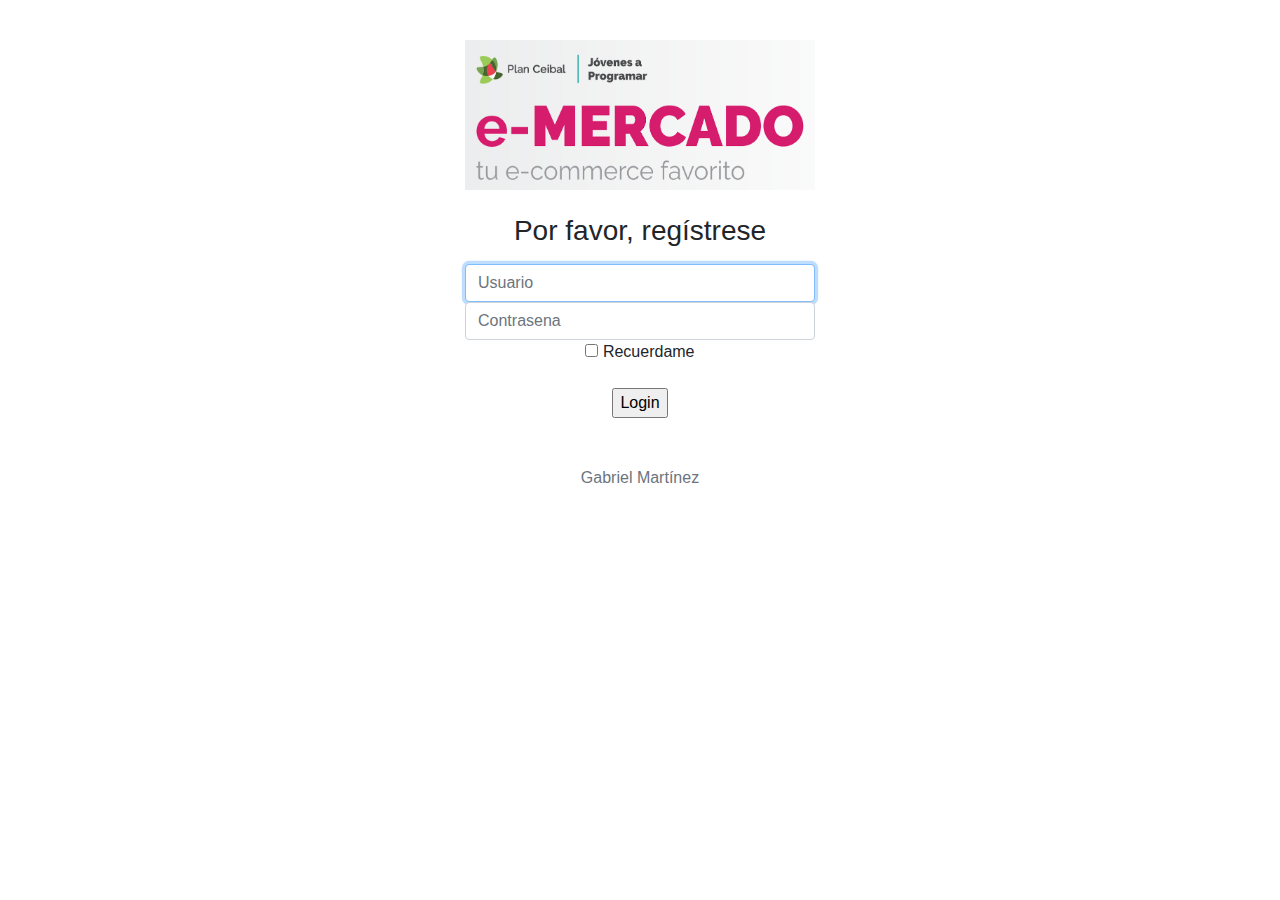
<file: index.html>
<html lang="es">

<head>
  <meta charset="utf-8">
  <meta name="viewport" content="width=device-width, initial-scale=1, shrink-to-fit=no">
  <meta name="description" content="">
  <meta name="author" content="Mark Otto, Jacob Thornton, and Bootstrap contributors">
  <meta name="generator" content="Jekyll v3.8.5">
  <title>EMercado</title>
  <link href="css/login2.css" rel="stylesheet" type="text/css">
  <link rel="stylesheet" href="https://stackpath.bootstrapcdn.com/bootstrap/4.5.2/css/bootstrap.min.css" integrity="sha384-JcKb8q3iqJ61gNV9KGb8thSsNjpSL0n8PARn9HuZOnIxN0hoP+VmmDGMN5t9UJ0Z" crossorigin="anonymous">
  <script src="js/login.js"></script>

  <!-- template basico -->

</head>

<body class="text-center">
  <div id="contenedor">
  <FORM name="form" class="text-center" action="index2.html">
    <img class="mb-4" src="img/login.png" alt="" width="350" height="150">
    <h1 class="h3 mb-3 font-weight-normal">Por favor, regístrese</h1>
    <label for="inputEmail" class="sr-only"> </label>
    <input type="email" id="email" class="form-control" placeholder="Usuario" required autofocus>
    <label for="inputPassword" class="sr-only"> </label>

    <input type="password" id="contrasena" class="form-control" placeholder="Contrasena" required>
    <div class="checkbox mb-3">
      <label>
        <input type="checkbox" value="remember-me"> Recuerdame
      </label>
    </div>
    <input type="submit" onclick=comprobar() value="Login"></input>
    <p class="mt-5 mb-3 text-muted">Gabriel Martínez</p>

  </FORM>
</div>
</body>

</html>
</file>
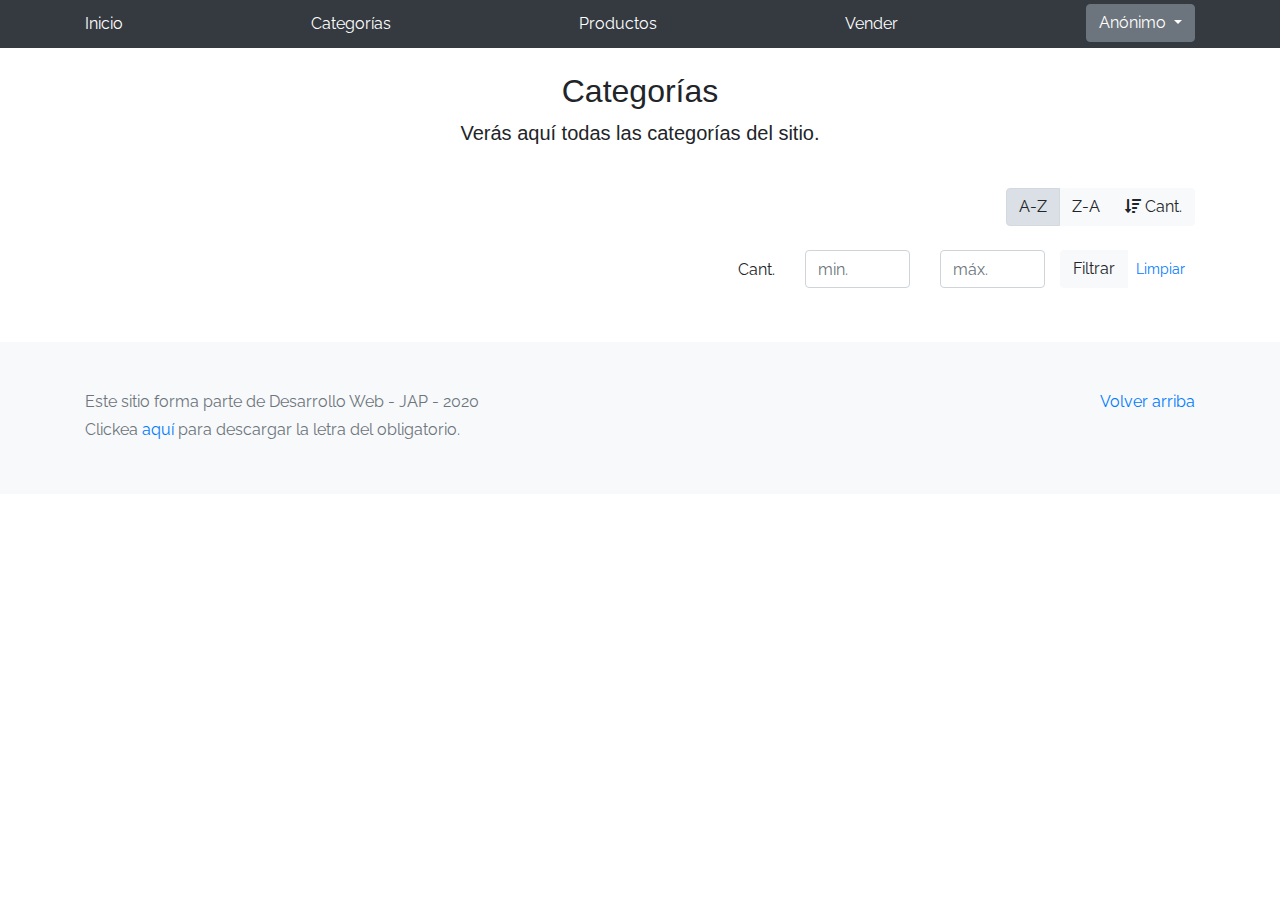
<file: categories.html>
<!DOCTYPE html>
<!-- saved from url=(0049)https://getbootstrap.com/docs/4.3/examples/album/ -->
<html lang="en">

<head>
  <meta http-equiv="Content-Type" content="text/html; charset=UTF-8">
  <meta name="viewport" content="width=device-width, initial-scale=1, shrink-to-fit=no">
  <meta name="description" content="">
  <title>eMercado - Todo lo que busques está aquí</title>

  <link rel="canonical" href="https://getbootstrap.com/docs/4.3/examples/album/">
  <link href="https://fonts.googleapis.com/css?family=Raleway:300,300i,400,400i,700,700i,900,900i" rel="stylesheet">
  <link href="css/font-awesome.min.css" rel="stylesheet">

  <link href="css/bootstrap.min.css" rel="stylesheet">
  <link href="css/styles.css" rel="stylesheet">
</head>

<body>
  <nav class="site-header sticky-top py-1 bg-dark">
    <div class="container d-flex flex-column flex-md-row justify-content-between">
      <a class="py-2 d-none d-md-inline-block" href="index2.html">Inicio</a>
      <a class="py-2 d-none d-md-inline-block" href="categories.html">Categorías</a>
      <a class="py-2 d-none d-md-inline-block" href="products.html">Productos</a>
      <a class="py-2 d-none d-md-inline-block" href="sell.html">Vender</a>
      
        <div class="dropdown" id="dropdown">
           <!-- Esto era lo que estaba primero luego lo modifique para que quedara elegante en funcion de si estas logeado o no
             
            <button class="btn btn-secondary dropdown-toggle" type="button" id="dropdownMenuButton" data-toggle="dropdown"
            aria-haspopup="true" aria-expanded="false">
          </button>
          <div class="dropdown-menu" aria-labelledby="dropdownMenuButton">
            <a class="dropdown-item" href="cart.html">Ver carrito</a>
            <a class="dropdown-item" href="my-profile.html">Perfil</a>
            <a class="dropdown-item" href="index.html" onclick=cerrarSesion()>Cerrar sesion</a>
          </div>-->
        </div>
      
    </div>
  </nav>
  <main role="main" class="pb-5">
    <div class="text-center p-4">
      <h2>Categorías</h2>
      <p class="lead">Verás aquí todas las categorías del sitio.</p>
    </div>
    <div class="container">
      <div class="row">
        <div class="col text-right">
          <div class="btn-group btn-group-toggle mb-4" data-toggle="buttons">
            <label class="btn btn-light active" id="sortAsc">
              <input type="radio" name="options" autocomplete="off" checked>A-Z
            </label>
            <label class="btn btn-light" id="sortDesc">
              <input type="radio" name="options" autocomplete="off">Z-A
            </label>
            <label class="btn btn-light" id="sortByCount">
              <input type="radio" name="options" autocomplete="off"><i class="fas fa-sort-amount-down mr-1"></i>Cant.
            </label>
          </div>
        </div>
      </div>
      <div class="row justify-content-end">
        <div class="col-md-6"></div>
        <div class="col-md-6 col-sm-12 mb-1 container">
          <div class="row container p-0 m-0">
            <div class="col">
              <p class="font-weight-normal text-right my-2">Cant.</p>
            </div>
            <div class="col">
              <input class="form-control" type="number" placeholder="min." id="rangeFilterCountMin">
            </div>
            <div class="col">
              <input class="form-control" type="number" placeholder="máx." id="rangeFilterCountMax">
            </div>
            <div class="col-3 p-0">
              <div class="btn-group" role="group">
                <button class="btn btn-light btn-block" id="rangeFilterCount">Filtrar</button>
                <button class="btn btn-link btn-sm" id="clearRangeFilter">Limpiar</button>
              </div>
            </div>
          </div>
        </div>
      </div>
      <div class="row">
        <div class="list-group" id="cat-list-container">
        </div>
      </div>
    </div>
  </main>
  <footer class="text-muted bg-light">
    <div class="container">
      <p class="float-right">
        <a href="#">Volver arriba</a>
      </p>
      <p>Este sitio forma parte de Desarrollo Web - JAP - 2020</p>
      <p>Clickea <a target="_blank" href="Letra.pdf">aquí</a> para descargar la letra del obligatorio.</p>
    </div>
  </footer>
  <div id="spinner-wrapper">
    <div class="lds-ring">
      <div></div>
      <div></div>
      <div></div>
      <div></div>
    </div>
  </div>
  <script src="js/jquery-3.4.1.min.js"></script>
  <script src="js/bootstrap.bundle.min.js"></script>
  <script src="js/init.js"></script>
  <script src="js/categories.js"></script>
</body>

</html>
</file>
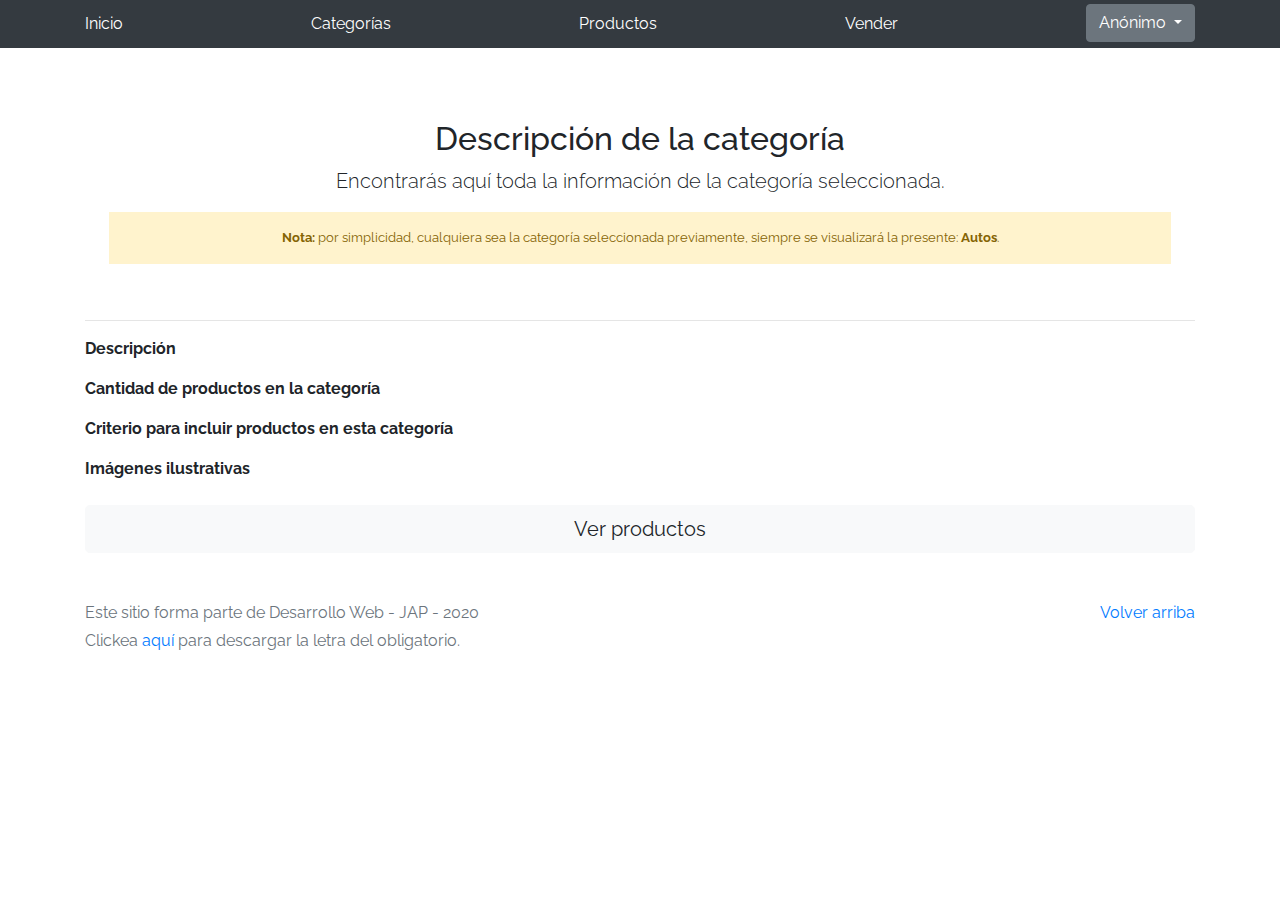
<file: category-info.html>
<!DOCTYPE html>
<!-- saved from url=(0049)https://getbootstrap.com/docs/4.3/examples/album/ -->
<html lang="en">

<head>
  <meta http-equiv="Content-Type" content="text/html; charset=UTF-8">
  <meta name="viewport" content="width=device-width, initial-scale=1, shrink-to-fit=no">
  <meta name="description" content="">
  <title>eMercado - Todo lo que busques está aquí</title>

  <link rel="canonical" href="https://getbootstrap.com/docs/4.3/examples/album/">
  <link href="https://fonts.googleapis.com/css?family=Raleway:300,300i,400,400i,700,700i,900,900i" rel="stylesheet">
  <!-- Bootstrap core CSS -->
  <link href="css/bootstrap.min.css" rel="stylesheet">
  <link href="css/styles.css" rel="stylesheet">
</head>

<body>
  <nav class="site-header sticky-top py-1 bg-dark">
    <div class="container d-flex flex-column flex-md-row justify-content-between">
      <a class="py-2 d-none d-md-inline-block" href="index2.html">Inicio</a>
      <a class="py-2 d-none d-md-inline-block" href="categories.html">Categorías</a>
      <a class="py-2 d-none d-md-inline-block" href="products.html">Productos</a>
      <a class="py-2 d-none d-md-inline-block" href="sell.html">Vender</a>
      
        <div class="dropdown" id="dropdown">
          <!-- Esto era lo que estaba primero luego lo modifique para que quedara elegante en funcion de si estas logeado o no
            
            <button class="btn btn-secondary dropdown-toggle" type="button" id="dropdownMenuButton" data-toggle="dropdown"
            aria-haspopup="true" aria-expanded="false">
          </button>
          <div class="dropdown-menu" aria-labelledby="dropdownMenuButton">
            <a class="dropdown-item" href="cart.html">Ver carrito</a>
            <a class="dropdown-item" href="my-profile.html">Perfil</a>
            <a class="dropdown-item" href="index.html" onclick=cerrarSesion()>Cerrar sesion</a>
          </div>-->
        </div>
      
    </div>
  </nav>
  <main role="main">
    <div class="container mt-5">
      <div class="text-center p-4">
        <h2>Descripción de la categoría</h2>
        <p class="lead">Encontrarás aquí toda la información de la categoría seleccionada.</p>
        <p class="small alert-warning py-3"><strong>Nota: </strong>por simplicidad, cualquiera sea la categoría
          seleccionada previamente, siempre se visualizará la presente: <strong>Autos</strong>.</p>
      </div>
      <h3 id="categoryName"></h3>
      <hr class="my-3">
      <dl>
        <dt>Descripción</dt>
        <dd>
          <p id="categoryDescription"></p>
        </dd>

        <dt>Cantidad de productos en la categoría</dt>
        <dd>
          <p id="productCount"></p>
        </dd>

        <dt>Criterio para incluir productos en esta categoría</dt>
        <dd>
          <p id="productCriteria"></p>
        </dd>

        <dt>Imágenes ilustrativas</dt>
        <dd>
          <div class="row text-center text-lg-left pt-2" id="productImagesGallery">
          </div>
        </dd>
      </dl>
      <a type="button" class="btn btn-light btn-lg btn-block" href="products.html">Ver productos</a>
    </div>
  </main>
  <footer class="text-muted">
    <div class="container">
      <p class="float-right">
        <a href="#">Volver arriba</a>
      </p>
      <p>Este sitio forma parte de Desarrollo Web - JAP - 2020</p>
      <p>Clickea <a target="_blank" href="Letra.pdf">aquí</a> para descargar la letra del obligatorio.</p>
    </div>
  </footer>
  <div id="spinner-wrapper">
    <div class="lds-ring">
      <div></div>
      <div></div>
      <div></div>
      <div></div>
    </div>
  </div>
  <script src="js/jquery-3.4.1.min.js"></script>
  <script src="js/bootstrap.bundle.min.js"></script>
  <script src="js/init.js"></script>
  <script src="js/category-info.js"></script>
</body>

</html>
</file>
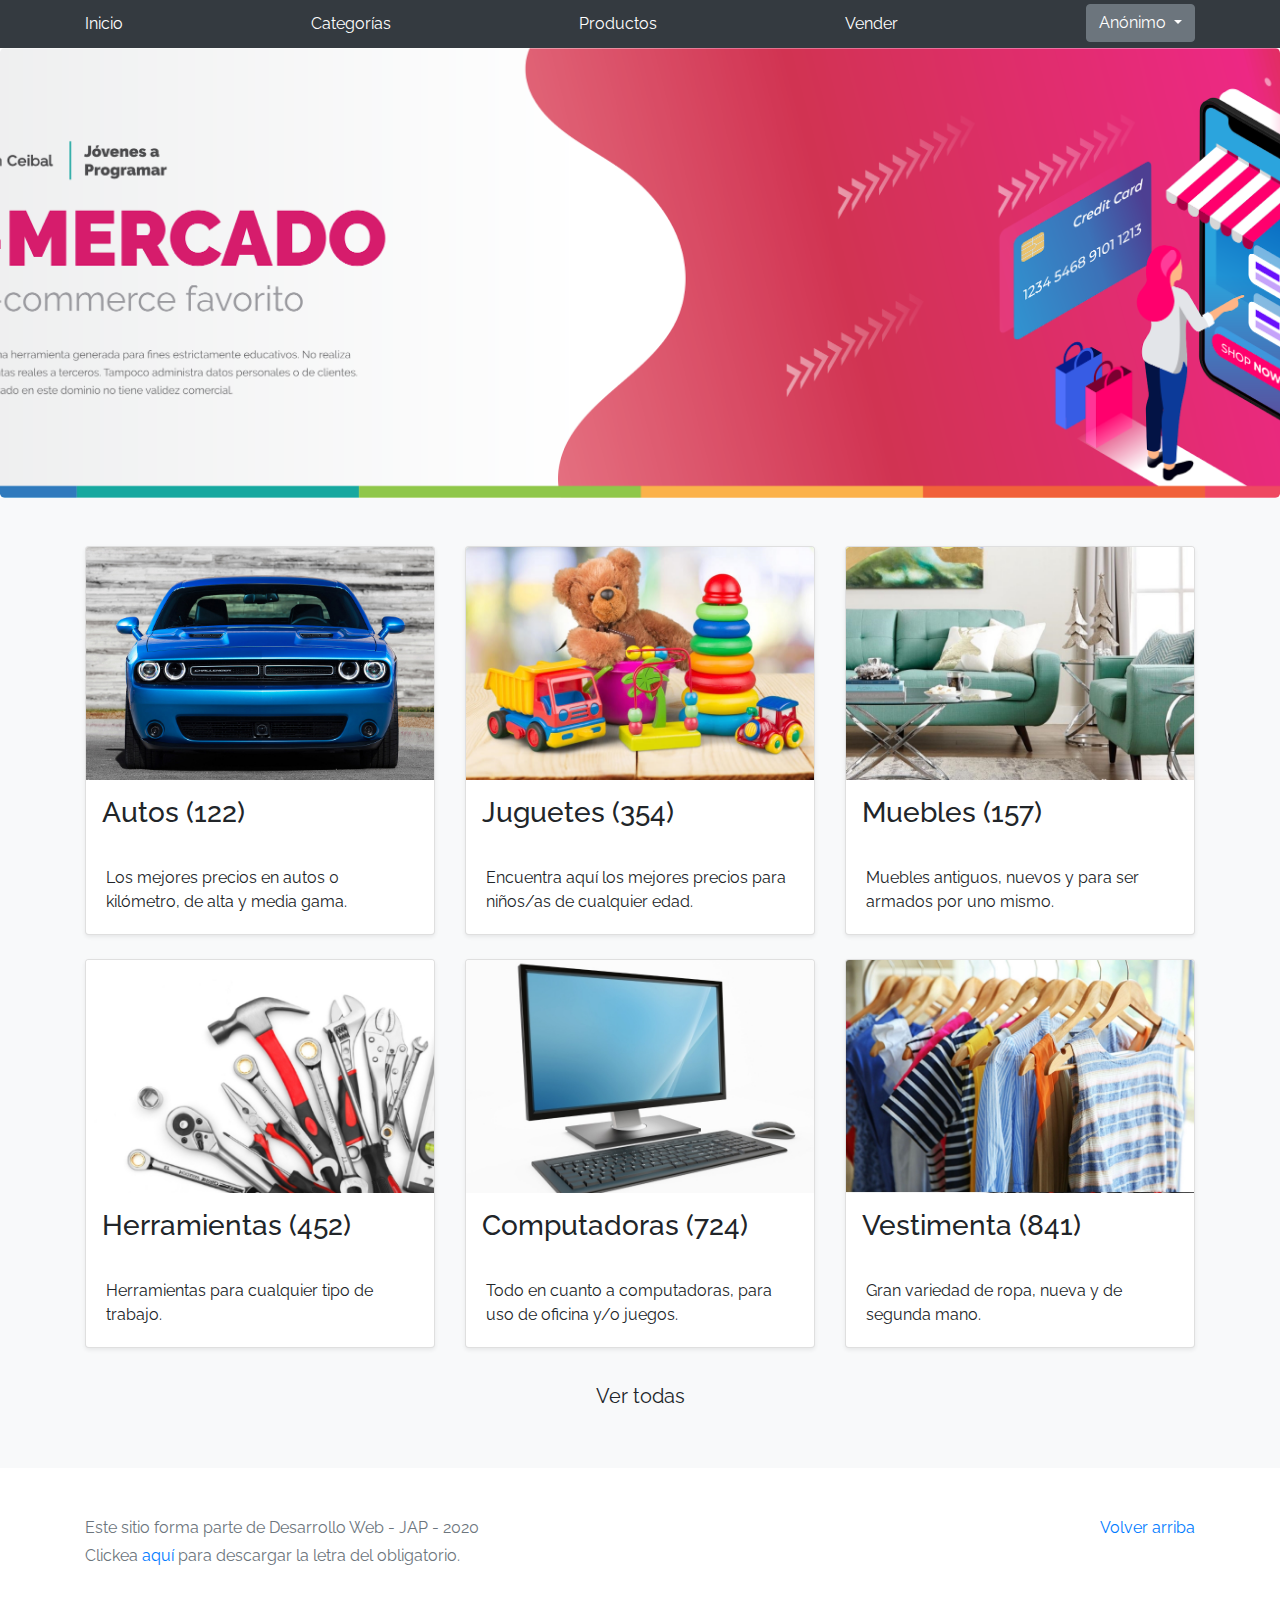
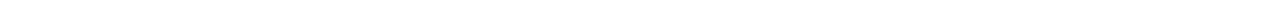
<file: index2.html>
<!DOCTYPE html>
<!-- saved from url=(0049)https://getbootstrap.com/docs/4.3/examples/album/ -->
<html lang="en">
  <head>
    <meta http-equiv="Content-Type" content="text/html; charset=UTF-8">
    <meta name="viewport" content="width=device-width, initial-scale=1, shrink-to-fit=no">
    <meta name="description" content="">
    <title>eMercado - Todo lo que busques está aquí</title>

    <link rel="canonical" href="https://getbootstrap.com/docs/4.3/examples/album/">
    <link href="https://fonts.googleapis.com/css?family=Raleway:300,300i,400,400i,700,700i,900,900i" rel="stylesheet">
    <!-- Bootstrap core CSS -->
    <link href="css/bootstrap.min.css" rel="stylesheet">
    <link href="css/styles.css" rel="stylesheet">
  </head>
  <body>
    <nav class="site-header sticky-top py-1 bg-dark">
      <div class="container d-flex flex-column flex-md-row justify-content-between">
        <a class="py-2 d-none d-md-inline-block" href="index2.html">Inicio</a>
        <a class="py-2 d-none d-md-inline-block" href="categories.html">Categorías</a>
        <a class="py-2 d-none d-md-inline-block" href="products.html">Productos</a>
        <a class="py-2 d-none d-md-inline-block" href="sell.html">Vender</a>
        
          <div class="dropdown" id="dropdown">
            <!-- Esto era lo que estaba primero luego lo modifique para que quedara elegante en funcion de si estas logeado o no
              
              <button class="btn btn-secondary dropdown-toggle" type="button" id="dropdownMenuButton" data-toggle="dropdown"
              aria-haspopup="true" aria-expanded="false">
            </button>
            <div class="dropdown-menu" aria-labelledby="dropdownMenuButton">
              <a class="dropdown-item" href="cart.html">Ver carrito</a>
              <a class="dropdown-item" href="my-profile.html">Perfil</a>
              <a class="dropdown-item" href="index.html" onclick=cerrarSesion()>Cerrar sesion</a>
            </div>-->
          </div>
        
      </div>
    </nav>
    <main role="main">
      <section class="jumbotron text-center">
        <div class="m-5">
          <h1></h1>
        </div>
      </section>
      <div class="album py-5 bg-light">
        <div class="container">
          <div class="row">
            <div class="col-md-4">
              <a href="categories.html" class="card mb-4 shadow-sm custom-card">
                <img class="bd-placeholder-img card-img-top"  src="img/cat1.jpg">
                <h3 class="m-3">Autos (122)</h3>
                <div class="card-body">
                  <p class="card-text">Los mejores precios en autos 0 kilómetro, de alta y media gama.</p>
                </div>
              </a>
            </div>
            <div class="col-md-4">
                <a href="categories.html" class="card mb-4 shadow-sm custom-card">
                  <img class="bd-placeholder-img card-img-top" src="img/cat2.jpg">
                  <h3 class="m-3">Juguetes (354)</h3>
                  <div class="card-body">
                    <p class="card-text">Encuentra aquí los mejores precios para niños/as de cualquier edad.</p>
                  </div>
                </a>
            </div>
            <div class="col-md-4">
                <a href="categories.html" class="card mb-4 shadow-sm custom-card">
                  <img class="bd-placeholder-img card-img-top" src="img/cat3.jpg">
                  <h3 class="m-3">Muebles (157)</h3>
                  <div class="card-body">
                    <p class="card-text">Muebles antiguos, nuevos y para ser armados por uno mismo.</p>
                  </div>
                </a>
            </div>
            <div class="col-md-4">
                <a href="categories.html" class="card mb-4 shadow-sm custom-card">
                  <img class="bd-placeholder-img card-img-top" src="img/cat4.jpg">
                  <h3 class="m-3">Herramientas (452)</h3>
                  <div class="card-body">
                    <p class="card-text">Herramientas para cualquier tipo de trabajo.</p>
                  </div>
                </a>
            </div>
            <div class="col-md-4">
                <a href="categories.html" class="card mb-4 shadow-sm custom-card">
                  <img class="bd-placeholder-img card-img-top" src="img/cat5.jpg">
                  <h3 class="m-3">Computadoras (724)</h3>
                  <div class="card-body">
                    <p class="card-text">Todo en cuanto a computadoras, para uso de oficina y/o juegos.</p>
                  </div>
                </a>
            </div>
            <div class="col-md-4">
                <a href="categories.html" class="card mb-4 shadow-sm custom-card">
                  <img class="bd-placeholder-img card-img-top" src="img/cat6.jpg">
                  <h3 class="m-3">Vestimenta (841)</h3>
                  <div class="card-body">
                    <p class="card-text">Gran variedad de ropa, nueva y de segunda mano.</p>
                  </div>
                </a>
            </div>
          </div>
          <div class="row">
              <a type="button" class="btn btn-light btn-lg btn-block" href="categories.html">Ver todas</a>
          </div>
        </div>
      </div>
    </main>
    <footer class="text-muted">
      <div class="container">
        <p class="float-right">
          <a href="#">Volver arriba</a>
        </p>
        <p>Este sitio forma parte de Desarrollo Web - JAP - 2020</p>
        <p>Clickea <a target="_blank" href="Letra.pdf">aquí</a> para descargar la letra del obligatorio.</p>
      </div>
    </footer>
    <script src="js/jquery-3.4.1.min.js"></script>
    <script src="js/bootstrap.bundle.min.js"></script>
    <script src="js/init.js"></script>
  </body>
</html>
</file>
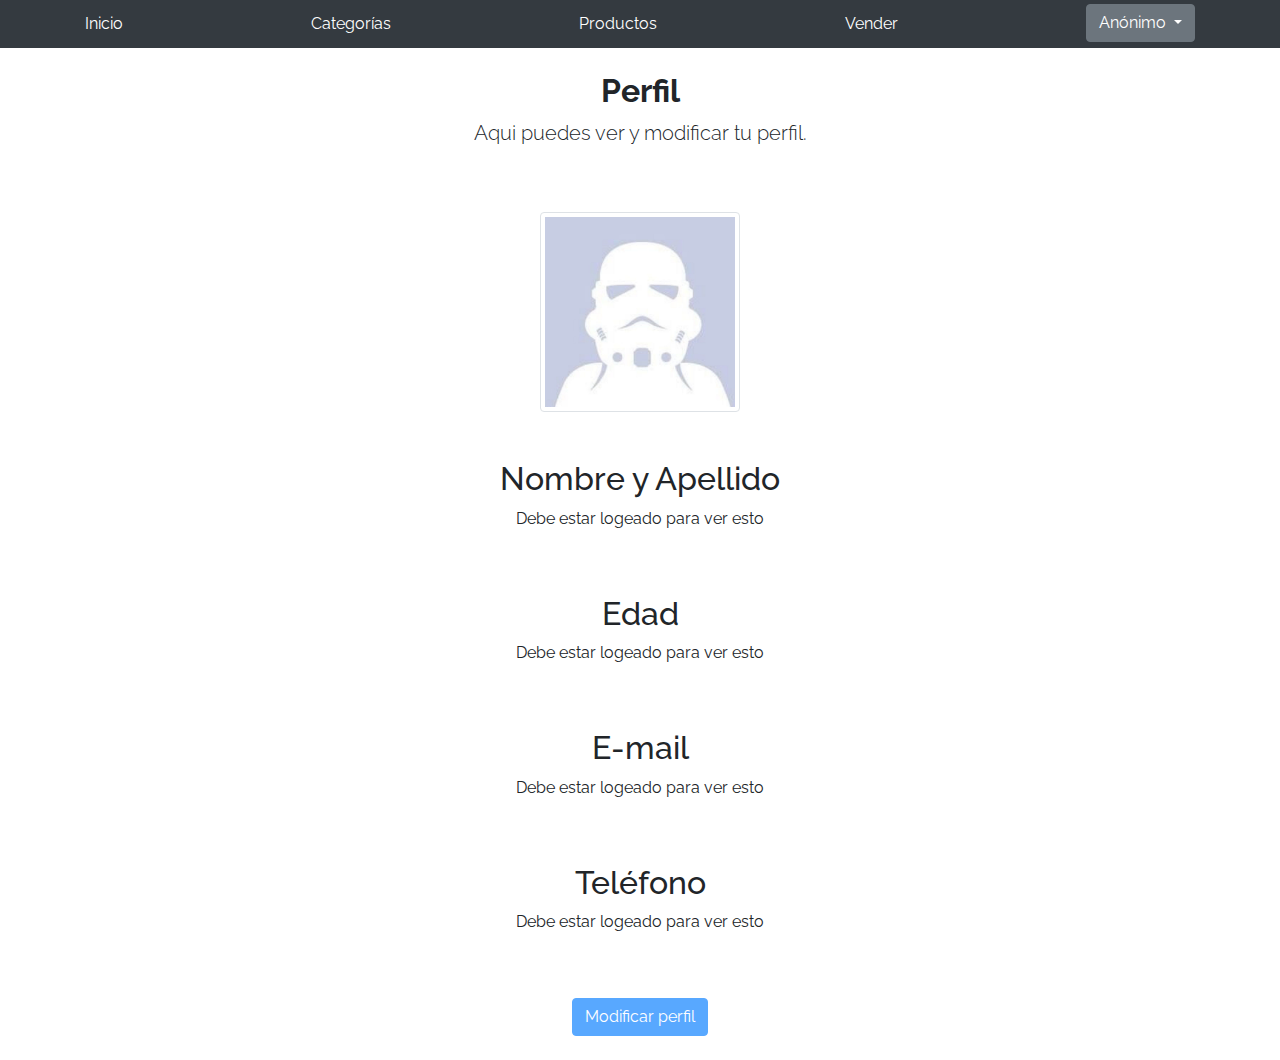
<file: my-profile.html>
<!DOCTYPE html>
<!-- saved from url=(0049)https://getbootstrap.com/docs/4.3/examples/album/ -->
<html lang="en">

<head>
  <meta http-equiv="Content-Type" content="text/html; charset=UTF-8">

  <meta name="viewport" content="width=device-width, initial-scale=1, shrink-to-fit=no">
  <meta name="description" content="">
  <title>eMercado - Todo lo que busques está aquí</title>

  <link rel="canonical" href="https://getbootstrap.com/docs/4.3/examples/album/">
  <link href="https://fonts.googleapis.com/css?family=Raleway:300,300i,400,400i,700,700i,900,900i" rel="stylesheet">

  <style>
    .bd-placeholder-img {
      font-size: 1.125rem;
      text-anchor: middle;
      -webkit-user-select: none;
      -moz-user-select: none;
      -ms-user-select: none;
      user-select: none;
    }

    @media (min-width: 768px) {
      .bd-placeholder-img-lg {
        font-size: 3.5rem;
      }
    }
  </style>
  <link href="css/bootstrap.min.css" rel="stylesheet">
  <link href="css/styles.css" rel="stylesheet">
  <link href="css/dropzone.css" rel="stylesheet">
</head>

<body>
  <nav class="site-header sticky-top py-1 bg-dark">
    <div class="container d-flex flex-column flex-md-row justify-content-between">
      <a class="py-2 d-none d-md-inline-block" href="index2.html">Inicio</a>
      <a class="py-2 d-none d-md-inline-block" href="categories.html">Categorías</a>
      <a class="py-2 d-none d-md-inline-block" href="products.html">Productos</a>
      <a class="py-2 d-none d-md-inline-block" href="sell.html">Vender</a>

      <div class="dropdown" id="dropdown">
        <!--Esto era lo que estaba primero luego lo modifique para que quedara elegante en funcion de si estas logeado o no
          
          <button class="btn btn-secondary dropdown-toggle" type="button" id="dropdownMenuButton" data-toggle="dropdown"
            aria-haspopup="true" aria-expanded="false">
          </button>
          <div class="dropdown-menu" aria-labelledby="dropdownMenuButton">
            <a class="dropdown-item" href="cart.html">Ver carrito</a>
            <a class="dropdown-item" href="my-profile.html">Perfil</a>
            <a class="dropdown-item" href="index.html" onclick=cerrarSesion()>Cerrar sesion</a>
          </div>-->
      </div>

    </div>
  </nav>

  <!-- Muestra el perfil de manera fija si no tenes usario fijo y se modifica según si estas logeado o no con el js. -->
  <div class="container">
    <div class="text-center p-4">
      <h2><strong>Perfil</strong></h2>
      <p class="lead">Aqui puedes ver y modificar tu perfil.</p>
    </div>
    <div class="container">

      <div id="imagen" class="text-center p-4">
        <img id="imagen" src="img/perfil.jpg" alt="asdasd" class="img-thumbnail" width="200">
      </div>
      <div class="text-center p-4">
        <h2>Nombre y Apellido</h2><p id="NombreYApellido">Debe llenar datos</p>
      </div>
      <div class="text-center p-4">
        <h2>Edad</h2><p id="Edad">Debe llenar datos</p>
      </div>
      <div class="text-center p-4">
        <h2>E-mail</h2><p id="mail">Debe llenar datos</p>
      </div>
      <div class="text-center p-4">
        <h2>Teléfono</h2><p id="tel">Debe llenar datos</p>
      </div>
      <div class="text-center p-4">
        <button id="modificarPerfil" type="button" class="btn btn-primary" data-toggle="modal" data-target="#ModPerfil">
          Modificar perfil
        </button>
      </div>


      <!-- inicio modal de modificar el perfil-->
      <div id="ModPerfil" class="modal" tabindex="-1">
        <div class="modal-dialog">
          <div class="modal-content">
            <div class="modal-header">
              <h5 class="modal-title">Modificar perfil</h5>
              <button type="button" class="close" data-dismiss="modal" aria-label="Close">
                <span aria-hidden="true">&times;</span>
              </button>
            </div>
            <div class="modal-body"><!-- Cuerpo del modal -->
              <div class="container">
                <div class="row">
                  <div class="input-group">
                    <div class="col-sm-8">
                      <div class="form-group">
                        <input id="NombreModal" type="text" class="form-control TC" name="Nom" placeholder="Nombre Completo">
                      </div>
                    </div>
                    <div class="col-sm-4">
                      <div class="form-group">
                        <input id="EdadModal" type="number" class="form-control TC" name="Eda" placeholder="Edad">
                      </div>
                    </div>
                  </div>
                </div>
              
              <div class="row">
                <div class="col-sm-8">
                  <div class="form-group">
                    <input id="MailModal" type="text" class="form-control TC" name="mail" placeholder="Mail">
                  </div>
                </div>
              </div>

              <div class="row">
                <div class="col-sm-8">
                  <div class="form-group">
                    <input id="ImagenModal" type="text" class="form-control TC" name="Imagen" placeholder="URL de la imagen">
                  </div>
                </div>
              </div>

              <div class="row">
                <div class="col-sm-8">
                  <div class="form-group">
                    <input id="TelefonoDeContactoModal" type="number" class="form-control TC" name="contacto"
                      placeholder="Teléfono de contacto">
                    </div>
                  </div>
                </div>
              </div>
            </div>
          
            <!-- Fin del cuerpo -->
          <div class="modal-footer">
            <button type="button" class="btn btn-secondary" data-dismiss="modal">Cerrar</button>
            <button type="button" class="btn btn-primary" onclick=GuardaryMostar()>Guardar</button>
          </div>
        </div>
      </div>
      <!-- Fin del modal -->

    </div>
    













  <div id="spinner-wrapper">
    <div class="lds-ring">
      <div></div>
      <div></div>
      <div></div>
      <div></div>
    </div>
  </div>
  <script src="js/jquery-3.4.1.min.js"></script>
  <script src="js/bootstrap.bundle.min.js"></script>
  <script src="js/dropzone.js"></script>
  <script src="js/init.js"></script>
  <script src="js/my-profile.js"></script>
</body>

</html>
</file>
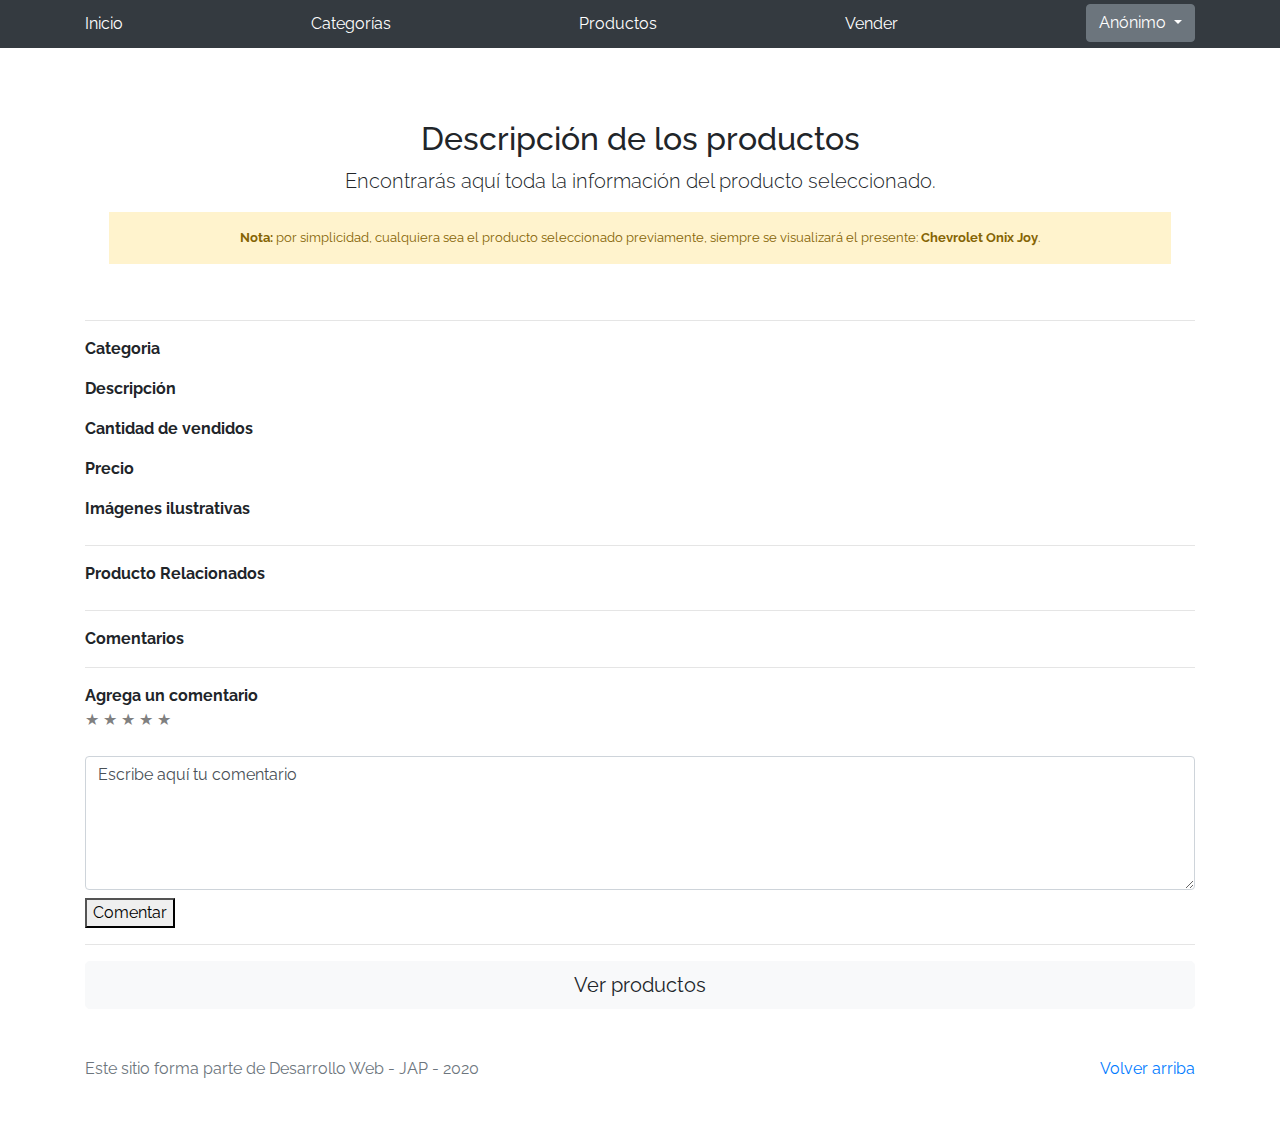
<file: product-info.html>
<!DOCTYPE html>
<!-- saved from url=(0049)https://getbootstrap.com/docs/4.3/examples/album/ -->
<html lang="en">

<head>
  <meta http-equiv="Content-Type" content="text/html; charset=UTF-8">
  <meta name="viewport" content="width=device-width, initial-scale=1, shrink-to-fit=no">
  <meta name="description" content="">
  <title>eMercado - Todo lo que busques está aquí</title>
  <link rel="stylesheet" href="https://cdnjs.cloudflare.com/ajax/libs/font-awesome/4.7.0/css/font-awesome.min.css">
  <link rel="canonical" href="https://getbootstrap.com/docs/4.3/examples/album/">
  <link href="https://fonts.googleapis.com/css?family=Raleway:300,300i,400,400i,700,700i,900,900i" rel="stylesheet">
  <link href="css/font-awesome.min.css" rel="stylesheet">
  <link href="css/bootstrap.min.css" rel="stylesheet">
  <link href="css/styles.css" rel="stylesheet">
</head>

<body>
  <nav class="site-header sticky-top py-1 bg-dark">
    <div class="container d-flex flex-column flex-md-row justify-content-between">
      <a class="py-2 d-none d-md-inline-block" href="index2.html">Inicio</a>
      <a class="py-2 d-none d-md-inline-block" href="categories.html">Categorías</a>
      <a class="py-2 d-none d-md-inline-block" href="products.html">Productos</a>
      <a class="py-2 d-none d-md-inline-block" href="sell.html">Vender</a>
      
        <div class="dropdown" id="dropdown">
          <!-- Esto era lo que estaba primero luego lo modifique para que quedara elegante en funcion de si estas logeado o no
            
            <button class="btn btn-secondary dropdown-toggle" type="button" id="dropdownMenuButton" data-toggle="dropdown"
            aria-haspopup="true" aria-expanded="false">
          </button>
          <div class="dropdown-menu" aria-labelledby="dropdownMenuButton">
            <a class="dropdown-item" href="cart.html">Ver carrito</a>
            <a class="dropdown-item" href="my-profile.html">Perfil</a>
            <a class="dropdown-item" href="index.html" onclick=cerrarSesion()>Cerrar sesion</a>
          </div>-->
        </div>
      
    </div>
  </nav>
  <main role="main">
    <div class="container mt-5">
      <div class="text-center p-4">
        <h2>Descripción de los productos</h2>
        <p class="lead">Encontrarás aquí toda la información del producto seleccionado.</p>
        <p class="small alert-warning py-3"><strong>Nota: </strong>por simplicidad, cualquiera sea el producto
          seleccionado previamente, siempre se visualizará el presente: <strong>Chevrolet Onix Joy</strong>.</p>
      </div>
    <!-- Todo se carga en el js-->
      <h3 id="productName"></h3>
      <hr class="my-3">
      <dl>
        <dt>Categoria</dt>
        <dd>
          <p id="productCategory"></p>
        </dd>
        <dt>Descripción</dt>
        <dd>
          <p id="productDescription"></p>
        </dd>

        <dt>Cantidad de vendidos</dt>
        <dd>
          <p id="productSoldCount"></p>
        </dd>

        <dt>Precio</dt>
        <dd>
          <p id="productCurrencyAndCost"> </p>
        </dd>

        <dt>Imágenes ilustrativas</dt>
        <dd>
          <div class="row text-center text-lg-left pt-2" id="productImagesGallery">
          </div>
        </dd>
        <hr>
        <dt>Producto Relacionados</dt>
        <dd>
          <p class="row text-center text-lg-left pt-2" id="productoRelacionados"> </p>
        </dd>
        <hr>
        <dt>Comentarios</dt>
        <dd>
          <p id="comentarios"> </p>
        </dd>
        <dd>
          <p id="insertarComentario"> </p>
        </dd>
        <hr>
        <dt>Agrega un comentario</dt>
        <dd>
          <form>
            <p class="clasificacion"><!-- Zona para mostrar las estrellas -->
              <input id="radio1" type="radio" name="estrellas" value="5" onclick=guardarvalor(5)>
              <!--
              --><label for="radio1">★</label>
              <!--
              --><input id="radio2" type="radio" name="estrellas" value="4" onclick=guardarvalor(4)>
              <!--
              --><label for="radio2">★</label>
              <!--
              --><input id="radio3" type="radio" name="estrellas" value="3" onclick=guardarvalor(3)>
              <!--
              --><label for="radio3">★</label>
              <!--
              --><input id="radio4" type="radio" name="estrellas" value="2" onclick=guardarvalor(2)>
              <!--
              --><label for="radio4">★</label>
              <!--
              --><input id="radio5" type="radio" name="estrellas" value="1" onclick=guardarvalor(1)>
              <!--
              --><label for="radio5">★</label>
            </p>
          </form>
          <textarea class="form-control" name="comentario" rows="5" cols="35"
            id="agregarComentario">Escribe aquí tu comentario</textarea>
        </dd>
        <dd>
          <button onclick=agregarComentario()>Comentar</button>
        </dd>
        <hr>

      </dl>
      <a type="button" class="btn btn-light btn-lg btn-block" href="products.html">Ver productos</a>
    </div>
  </main>
  <footer class="text-muted">
    <div class="container">
      <p class="float-right">
        <a href="#">Volver arriba</a>
      </p>
      <p>Este sitio forma parte de Desarrollo Web - JAP - 2020</p>

    </div>
  </footer>
  <div id="spinner-wrapper">
    <div class="lds-ring">
      <div></div>
      <div></div>
      <div></div>
      <div></div>
    </div>
  </div>
  <script src="js/jquery-3.4.1.min.js"></script>
  <script src="js/bootstrap.bundle.min.js"></script>
  <script src="js/init.js"></script>
  <script src="js/product-info.js"></script>
</body>

</html>
</file>
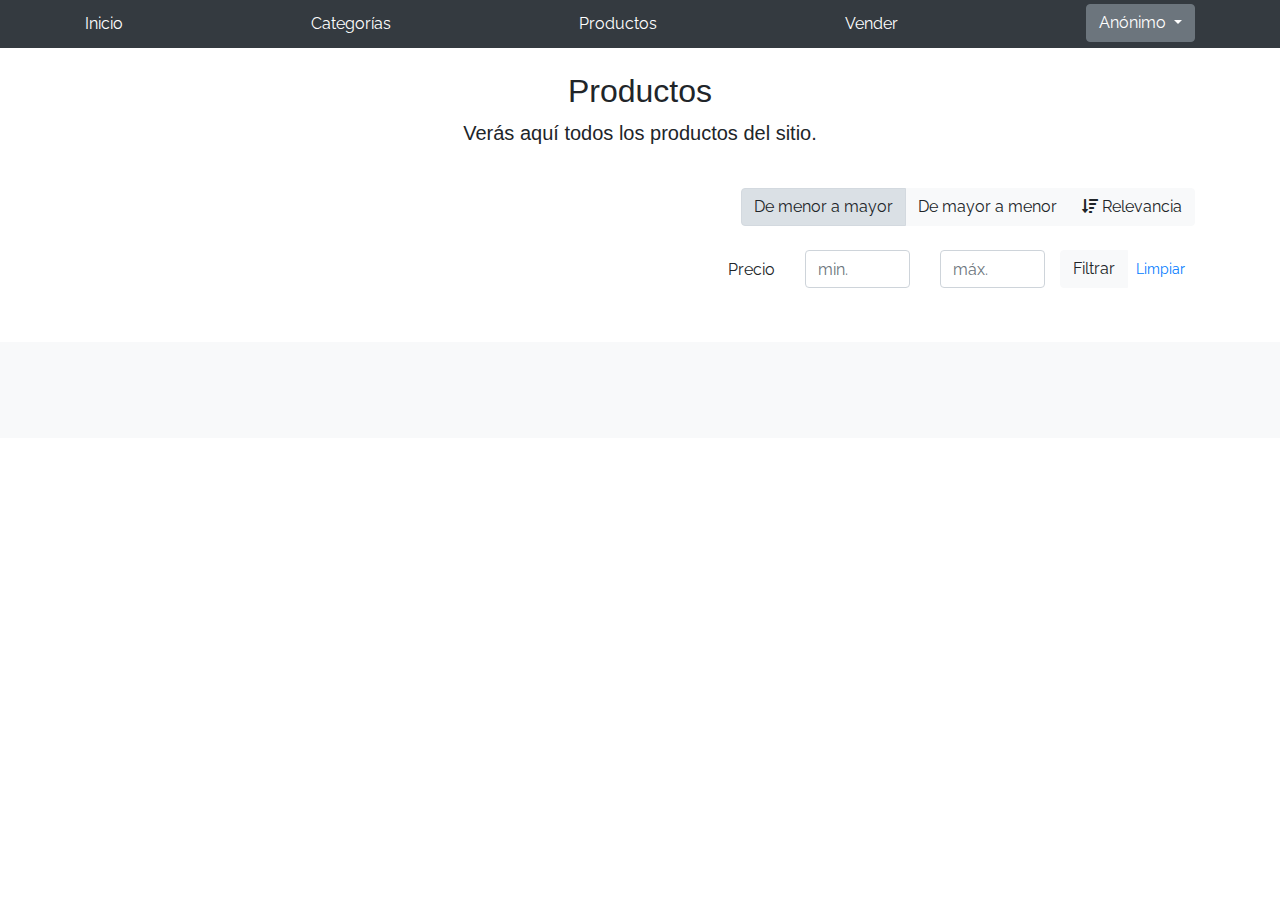
<file: products.html>
<!DOCTYPE html>
<!-- saved from url=(0049)https://getbootstrap.com/docs/4.3/examples/album/ -->
<html lang="en">

<head>
  <meta http-equiv="Content-Type" content="text/html; charset=UTF-8">
  <meta name="viewport" content="width=device-width, initial-scale=1, shrink-to-fit=no">
  <meta name="description" content="">
  <title>eMercado - Todo lo que busques está aquí</title>

  <link rel="canonical" href="https://getbootstrap.com/docs/4.3/examples/album/">
  <link href="https://fonts.googleapis.com/css?family=Raleway:300,300i,400,400i,700,700i,900,900i" rel="stylesheet">
  <link href="css/font-awesome.min.css" rel="stylesheet">
  <link href="css/bootstrap.min.css" rel="stylesheet">
  <link href="css/styles.css" rel="stylesheet">

</head>

<body>
  <nav class="site-header sticky-top py-1 bg-dark">
    <div class="container d-flex flex-column flex-md-row justify-content-between">
      <a class="py-2 d-none d-md-inline-block" href="index2.html">Inicio</a>
      <a class="py-2 d-none d-md-inline-block" href="categories.html">Categorías</a>
      <a class="py-2 d-none d-md-inline-block" href="products.html">Productos</a>
      <a class="py-2 d-none d-md-inline-block" href="sell.html">Vender</a>
      
        <div class="dropdown" id="dropdown">
          <!-- Esto era lo que estaba primero luego lo modifique para que quedara elegante en funcion de si estas logeado o no
            
            <button class="btn btn-secondary dropdown-toggle" type="button" id="dropdownMenuButton" data-toggle="dropdown"
            aria-haspopup="true" aria-expanded="false">
          </button>
          <div class="dropdown-menu" aria-labelledby="dropdownMenuButton">
            <a class="dropdown-item" href="cart.html">Ver carrito</a>
            <a class="dropdown-item" href="my-profile.html">Perfil</a>
            <a class="dropdown-item" href="index.html" onclick=cerrarSesion()>Cerrar sesion</a>
          </div>-->
        </div>
      
    </div>
  </nav>
  <main role="main" class="pb-5">
    <div class="text-center p-4">
        <h2>Productos</h2>
        <p class="lead">Verás aquí todos los productos del sitio.</p>
    </div>
    <div class="container">
        <div class="row">
          <!-- Esta es la parte de los botones para cambiar el orden según precio -->
            <div class="col text-right">
                <div class="btn-group btn-group-toggle mb-4" data-toggle="buttons">
                    <label class="btn btn-light active" id="sortAsc" >
                        <input type="radio" name="options" autocomplete="off" checked>De menor a mayor
                    </label>
                    <label class="btn btn-light" id="sortDesc" >
                        <input type="radio" name="options" autocomplete="off">De mayor a menor
                    </label>
                    <label class="btn btn-light" id="sortByCount" >
                      <input type="radio" name="options" autocomplete="off"><i class="fas fa-sort-amount-down mr-1"></i>Relevancia
                  </label>
                    
                </div>
            </div>
        </div>
      
        <div class="row justify-content-end">
          <div class="col-md-6"></div>
            <div class="col-md-6 col-sm-12 mb-1 container">
              <div class="row container p-0 m-0">
                <div class="col">
                   <p class="font-weight-normal text-right my-2">Precio</p>
                </div>
                <div class="col">
                  <input class="form-control" type="number" placeholder="min." id="rangeFilterCostMin">
                </div>
                <div class="col">
                  <input class="form-control" type="number" placeholder="máx." id="rangeFilterCostMax">
                </div>
                <div class="col-3 p-0">
                  <div class="btn-group" role="group">
                    <button class="btn btn-light btn-block" id="rangeFilterCount">Filtrar</button>
                    <button class="btn btn-link btn-sm" id="clearRangeFilter">Limpiar</button>
                  </div>
                </div>
              </div>
            </div>
        </div>
        <div class="row">
            <div class="list-group" id="cat-list-container">
            </div>
        </div>
    </div>
</main>
<div class="album py-5 bg-light">
    <div class="container">
      <!--Aca se carga todo desde el js correspondiente-->
        <div id="products" class="row">
          
        </div>

    </div>

</div>
  
  <div id="spinner-wrapper">
    <div class="lds-ring">
      
      <div></div>
      <div></div>
      <div></div>
      <div></div>
    </div>
  </div>
  <script src="js/jquery-3.4.1.min.js"></script>
  <script src="js/bootstrap.bundle.min.js"></script>
  <script src="js/init.js"></script>
  <script src="js/products.js"></script>
</body>

</html>
</file>
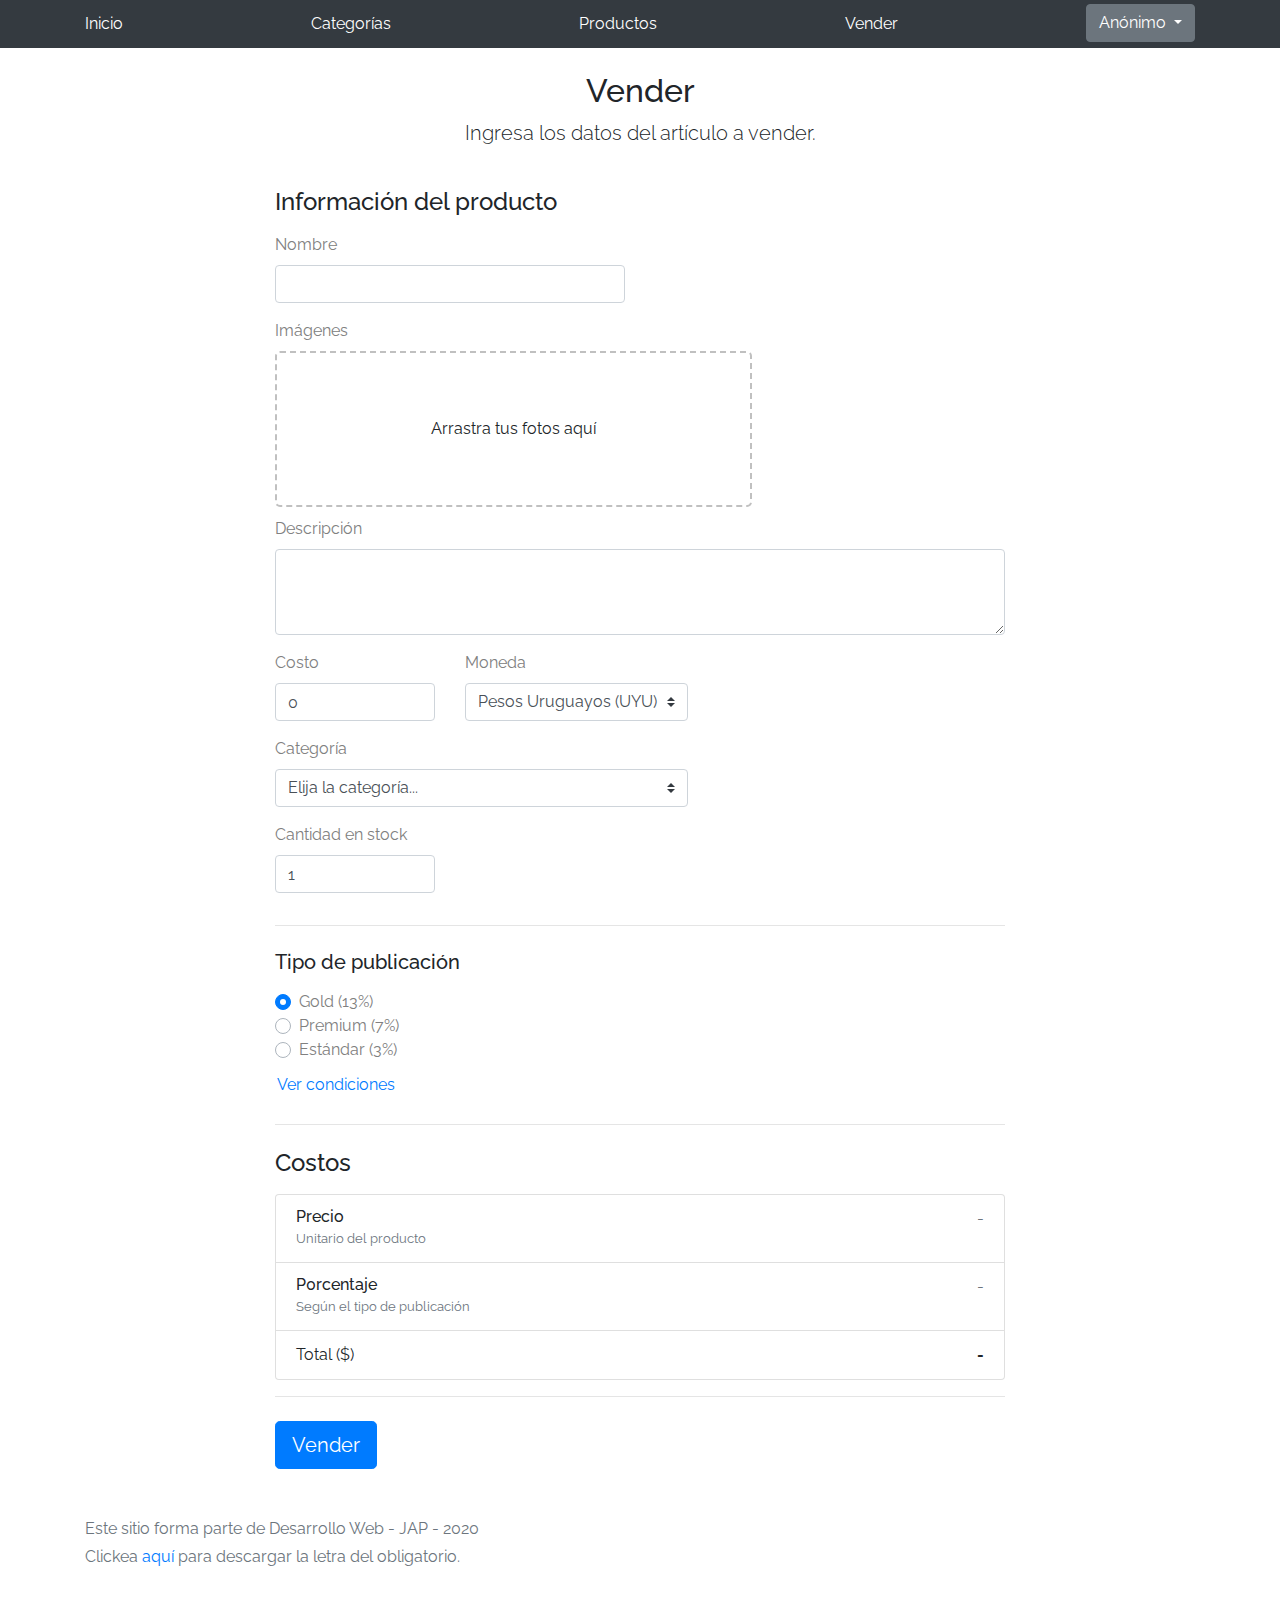
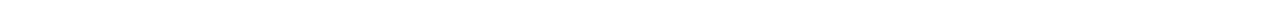
<file: sell.html>
<!DOCTYPE html>
<!-- saved from url=(0049)https://getbootstrap.com/docs/4.3/examples/album/ -->
<html lang="en"><head><meta http-equiv="Content-Type" content="text/html; charset=UTF-8">
    
    <meta name="viewport" content="width=device-width, initial-scale=1, shrink-to-fit=no">
    <meta name="description" content="">
    <title>eMercado - Todo lo que busques está aquí</title>

    <link rel="canonical" href="https://getbootstrap.com/docs/4.3/examples/album/">
    <link href="https://fonts.googleapis.com/css?family=Raleway:300,300i,400,400i,700,700i,900,900i" rel="stylesheet">

    <style>
      .bd-placeholder-img {
        font-size: 1.125rem;
        text-anchor: middle;
        -webkit-user-select: none;
        -moz-user-select: none;
        -ms-user-select: none;
        user-select: none;
      }

      @media (min-width: 768px) {
        .bd-placeholder-img-lg {
          font-size: 3.5rem;
        }
      }
    </style>
    <link href="css/bootstrap.min.css" rel="stylesheet">
    <link href="css/styles.css" rel="stylesheet">
    <link href="css/dropzone.css" rel="stylesheet">
  </head>
  <body>
    <nav class="site-header sticky-top py-1 bg-dark">
      <div class="container d-flex flex-column flex-md-row justify-content-between">
        <a class="py-2 d-none d-md-inline-block" href="index2.html">Inicio</a>
        <a class="py-2 d-none d-md-inline-block" href="categories.html">Categorías</a>
        <a class="py-2 d-none d-md-inline-block" href="products.html">Productos</a>
        <a class="py-2 d-none d-md-inline-block" href="sell.html">Vender</a>
        
          <div class="dropdown" id="dropdown">
            <!--Esto era lo que estaba primero luego lo modifique para que quedara elegante en funcion de si estas logeado o no
              
              <button class="btn btn-secondary dropdown-toggle" type="button" id="dropdownMenuButton" data-toggle="dropdown"
              aria-haspopup="true" aria-expanded="false">
            </button>
            <div class="dropdown-menu" aria-labelledby="dropdownMenuButton">
              <a class="dropdown-item" href="cart.html">Ver carrito</a>
              <a class="dropdown-item" href="my-profile.html">Perfil</a>
              <a class="dropdown-item" href="index.html" onclick=cerrarSesion()>Cerrar sesion</a>
            </div>-->
          </div>
        
      </div>
    </nav>
      <div class="container">
        <div class="text-center p-4">
          <h2>Vender</h2>
          <p class="lead">Ingresa los datos del artículo a vender.</p>
        </div>
        <div class="row justify-content-md-center">
          <div class="col-md-8 order-md-1">
            <h4 class="mb-3">Información del producto</h4>
            <form class="needs-validation" id="sell-info">
              <div class="row">
                <div class="col-md-6 mb-3">
                  <label for="productName">Nombre</label>
                  <input type="text" class="form-control" id="productName" placeholder="" value="" >
                  <div class="invalid-feedback">
                    Ingresa un nombre
                  </div>
                </div>
              </div>
              <div class="row">
                <div class="col-md-8 order-md-1">
                    <label for="zip">Imágenes</label>
                    <div class="needsclick dz-clickable" id="file-upload">
                      <div class="dz-message needsclick">
                        Arrastra tus fotos aquí<br>
                      </div>
                    </div>
                </div>
              </div>
              <div class="row">
                  <div class="col-md-12 mb-3">
                      <label for="productDescription">Descripción</label>
                      <textarea class="form-control" id="productDescription" rows="3"></textarea>
                  </div>
                </div>
              <div class="row">
                <div class="col-md-3 mb-3">
                  <label for="zip">Costo</label>
                  <input type="number" class="form-control" id="productCostInput" placeholder="" required="" value="0" min="0">
                  <div class="invalid-feedback">
                    El costo debe ser mayor que 0.
                  </div>
                </div>
                <div class="col-md-4 mb-3">
                    <label for="state">Moneda</label>
                    <select class="custom-select d-block w-100" id="productCurrency" required="">
                      <option selected>Pesos Uruguayos (UYU)</option>
                      <option>Dólares (USD)</option>
                    </select>
                    <div class="invalid-feedback">
                      Ingresa una categoría válida.
                    </div>
                  </div>
              </div>
              <div class="row">
                  <div class="col-md-7 mb-3">
                  <label for="state">Categoría</label>
                  <select class="custom-select d-block w-100" id="productCategory">
                    <option value="">Elija la categoría...</option>
                    <option>Autos</option>
                    <option>Juguetes</option>
                    <option>Muebles</option>
                    <option>Herramientas</option>
                    <option>Computadoras</option>
                    <option>Vestimenta</option>
                  </select>
                  <div class="invalid-feedback">
                    Por favor ingresa una categoría válida.
                  </div>
                </div>
              </div>
              <div class="row">
                  <div class="col-md-3 mb-3">
                    <label for="productCountInput">Cantidad en stock</label>
                    <input type="number" class="form-control" id="productCountInput" placeholder="" required="" value="1" min="0">
                    <div class="invalid-feedback">
                      La cantidad es requerida.
                    </div>
                  </div>
                </div>
              <hr class="mb-4">
              <h5 class="mb-3">Tipo de publicación</h5>
              <div class="d-block my-3">
                <div class="custom-control custom-radio">
                  <input id="goldradio" name="publicationType" type="radio" class="custom-control-input" checked="" required="">
                  <label class="custom-control-label" for="goldradio">Gold (13%)</label>
                </div>
                <div class="custom-control custom-radio">
                  <input id="premiumradio" name="publicationType" type="radio" class="custom-control-input" required="">
                  <label class="custom-control-label" for="premiumradio">Premium (7%)</label>
                </div>
                <div class="custom-control custom-radio">
                  <input id="standardradio" name="publicationType" type="radio" class="custom-control-input" required="">
                  <label class="custom-control-label" for="standardradio">Estándar (3%)</label>
                </div>
                <div class="row">
                  <button type="button" class="m-1 btn btn-link" data-toggle="modal" data-target="#contidionsModal">Ver condiciones</button>
                </div>
              </div>
              <hr class="mb-4">
              <h4 class="mb-3">Costos</h4>
              <ul class="list-group mb-3">
                  <li class="list-group-item d-flex justify-content-between lh-condensed">
                    <div>
                      <h6 class="my-0">Precio</h6>
                      <small class="text-muted">Unitario del producto</small>
                    </div>
                    <span class="text-muted" id="productCostText">-</span>
                  </li>
                  <li class="list-group-item d-flex justify-content-between lh-condensed">
                    <div>
                      <h6 class="my-0">P0rcentaje</h6>
                      <small class="text-muted">Según el tipo de publicación</small>
                    </div>
                    <span class="text-muted" id="comissionText">-</span>
                  </li>
                  <li class="list-group-item d-flex justify-content-between">
                    <span>Total ($)</span>
                    <strong id="totalCostText">-</strong>
                  </li>
                </ul>
              <hr class="mb-4">
              <button class="btn btn-primary btn-lg" type="submit">Vender</button>
            </form>
          </div>
        </div>
      </div>
      <footer class="text-muted">
        <div class="container">
            <p>Este sitio forma parte de Desarrollo Web - JAP - 2020</p>
            <p>Clickea <a target="_blank" href="Letra.pdf">aquí</a> para descargar la letra del obligatorio.</p>
        </div>
      </footer>
      <div class="alert fade" role="alert" id="alertResult">
          <span id="resultSpan"></span>
          <button type="button" class="close" data-dismiss="alert" aria-label="Close">
              <span aria-hidden="true">&times;</span>
          </button>
      </div>

      <div class="modal fade" tabindex="-1" role="dialog" id="contidionsModal">
        <div class="modal-dialog" role="document">
          <div class="modal-content">
            <div class="modal-header">
              <h5 class="modal-title">Condiciones de publicación</h5>
              <button type="button" class="close" data-dismiss="modal" aria-label="Close">
                <span aria-hidden="true">&times;</span>
              </button>
            </div>
            <div class="modal-body">
              <div class="container">
                  <div class="row">
                      <h5 class="text-warning">Gold (13%)</h5>
                      <p class="muted text-justify">Tu producto se verá de forma promocionada en portada, además de las condiciones de Premium y Estándar.</p>
                  </div>
                  <hr>
                  <div class="row">
                      <h5 class="text-primary">Stándar (7%)</h5>
                      <p class="muted text-justify">Se mostrará el producto en los primeros lugares de resultados de búsqueda, así cómo cuando se ingrese a la categoría que pertenezca.</p>
                  </div>
                  <hr>
                  <div class="row">
                      <h5 class="text-secondary">Estándar (3%)</h5>
                      <p class="muted text-justify">El producto se listará en la categoría correspondiente, así como en los resultados de búsquedas que coincidan con las palabras claves en el nombre.</p>
                  </div>
              </div>
            </div>
            <div class="modal-footer">
              <button type="button" class="btn btn-primary" data-dismiss="modal">Cerrar</button>
            </div>
          </div>
        </div>
      </div>
      <div id="spinner-wrapper"><div class="lds-ring"><div></div><div></div><div></div><div></div></div></div>
      <script src="js/jquery-3.4.1.min.js"></script>
      <script src="js/bootstrap.bundle.min.js"></script>
      <script src="js/dropzone.js"></script>
      <script src="js/init.js"></script>
      <script src="js/sell.js"></script>
    </body>
</html>
</file>
<file: css/login2.css>
html,
body {
  height: 100%;
 
}

#contenedor {
  position: relative;
  text-align: center;
  display: flex;
  justify-content: center;
  align-items: center;
  padding-top: 40px;
  padding-bottom: 40px;
  background-color : white;
}

.form-signin {
  width: 100%;
  max-width: 330px;
  padding: 15px;
  margin: auto;
}
.form-signin .checkbox {
  font-weight: 400;
}
.form-signin .form-control {
  position: relative;
  box-sizing: border-box;
  height: auto;
  padding: 10px;
  font-size: 16px;
}
.form-signin .form-control:focus {
  z-index: 2;
}
.form-signin input[type="email"] {
  margin-bottom: -1px;
  border-bottom-right-radius: 0;
  border-bottom-left-radius: 0;
}
.form-signin input[type="password"] {
  margin-bottom: 10px;
  border-top-left-radius: 0;
  border-top-right-radius: 0;
}
.bd-placeholder-img {
  font-size: 1.125rem;
  text-anchor: middle;
  -webkit-user-select: none;
  -moz-user-select: none;
  -ms-user-select: none;
  user-select: none;
}

@media (min-width: 768px) {
  .bd-placeholder-img-lg {
    font-size: 3.5rem;
  }
}

.bd-placeholder-img {
  font-size: 1.125rem;
  text-anchor: middle;
  -webkit-user-select: none;
  -moz-user-select: none;
  -ms-user-select: none;
  user-select: none;
}

@media (min-width: 768px) {
  .bd-placeholder-img-lg {
    font-size: 3.5rem;
  }
}
</file>
<file: css/styles.css>
#form {
  width: 250px;
  margin: 0 auto;
  height: 50px;
}

#form p {
  text-align: center;
}

#form label {
  font-size: 20px;
}

input[type="radio"] {
  display: none;
}

label {
  color: grey;
}

.clasificacion {
  direction: rtl;
  unicode-bidi: bidi-override;
}

label:hover,
label:hover ~ label {
  color: orange;
}

/*input[type="radio"]:checked ~ label {
  color: orange;
}
.checked {
  color: orange;
}*/
#Usuario{
  color: white;
}
.jumbotron, .card-body, .container, .site-header{
    font-family: 'Raleway', serif !important;
}

.jumbotron .display-4{
    font-weight: bold;
}

.jumbotron {
  height: 50vh;
  padding: 5em inherit;
  margin-bottom: 0;
  background-color: #53C0FB;
  background: url('../img/cover_back.png');
  background-size: cover;
  background-position: center;
  background-repeat: no-repeat;
  color: black;
  font-weight: bold;
}

@media (min-width: 768px) {
  .jumbotron {
    padding-top: 6rem;
    padding-bottom: 6rem;
  }
}

.jumbotron p:last-child {
  margin-bottom: 0;
}

.jumbotron-heading {
  font-weight: 300;
}

.jumbotron .container {
  max-width: 40rem;
  background-color: rgba(255, 255, 255, 0.5);
  border-radius: 10px;
  text-shadow: 1px 1px 2px grey;
}

.jumbotron .lead{
  font-size: 38px;
}

footer {
  padding-top: 3rem;
  padding-bottom: 3rem;
}

footer p {
  margin-bottom: .25rem;
}

.site-header a {
  color: white;
  transition: ease-in-out color .15s;
}

.light-text {
  color: white;
}

.site-header .dropdown-menu a {
  color: black;
}

.dropzone{
  border: 2px dashed #0087F7;
  border-radius: 5px;
  background: white;
}

.alert{
  position: fixed;
  top:80px;
  width: 50%;
  left: 50%;
  transform: translate(-50%, 0);
}

.lds-ring {
  display: inline-block;
  position: relative;
  width: 64px;
  height: 64px;
  top:50%;
  left: 50%;
}
.lds-ring div {
  box-sizing: border-box;
  display: block;
  position: absolute;
  width: 51px;
  height: 51px;
  margin: 6px;
  border: 6px solid #fff;
  border-radius: 50%;
  animation: lds-ring 1.2s cubic-bezier(0.5, 0, 0.5, 1) infinite;
  border-color: #fff transparent transparent transparent;
}
.lds-ring div:nth-child(1) {
  animation-delay: -0.45s;
}
.lds-ring div:nth-child(2) {
  animation-delay: -0.3s;
}
.lds-ring div:nth-child(3) {
  animation-delay: -0.15s;
}
@keyframes lds-ring {
  0% {
    transform: rotate(0deg);
  }
  100% {
    transform: rotate(360deg);
  }
}

#spinner-wrapper{
  position: fixed;
  background-color: rgba(0,0,0,0.5);
  width:100%;
  height: 100%;
  top:0;
  left:0;
  z-index: 1021;
  display: none;
}

a.custom-card,
a.custom-card:hover {
  color: inherit;
  text-decoration: inherit;
}

.checked {
  color: orange;
}
</file>
<file: css/dropzone.css>
/*
 * The MIT License
 * Copyright (c) 2012 Matias Meno <m@tias.me>
 */
.dropzone, .dropzone * {
  box-sizing: border-box; }

.dropzone {
  position: relative; }
  .dropzone .dz-preview {
    position: relative;
    display: inline-block;
    width: 120px;
    margin: 0.5em; }
    .dropzone .dz-preview .dz-progress {
      display: block;
      height: 15px;
      border: 1px solid #aaa; }
      .dropzone .dz-preview .dz-progress .dz-upload {
        display: block;
        height: 100%;
        width: 0;
        background: green; }
    .dropzone .dz-preview .dz-error-message {
      color: red;
      display: none; }
    .dropzone .dz-preview.dz-error .dz-error-message, .dropzone .dz-preview.dz-error .dz-error-mark {
      display: block; }
    .dropzone .dz-preview.dz-success .dz-success-mark {
      display: block; }
    .dropzone .dz-preview .dz-error-mark, .dropzone .dz-preview .dz-success-mark {
      position: absolute;
      display: none;
      left: 30px;
      top: 30px;
      width: 54px;
      height: 58px;
      left: 50%;
      margin-left: -27px; }

@-webkit-keyframes passing-through {
  0% {
    opacity: 0;
    -webkit-transform: translateY(40px);
    -moz-transform: translateY(40px);
    -ms-transform: translateY(40px);
    -o-transform: translateY(40px);
    transform: translateY(40px); }
  30%, 70% {
    opacity: 1;
    -webkit-transform: translateY(0px);
    -moz-transform: translateY(0px);
    -ms-transform: translateY(0px);
    -o-transform: translateY(0px);
    transform: translateY(0px); }
  100% {
    opacity: 0;
    -webkit-transform: translateY(-40px);
    -moz-transform: translateY(-40px);
    -ms-transform: translateY(-40px);
    -o-transform: translateY(-40px);
    transform: translateY(-40px); } }
@-moz-keyframes passing-through {
  0% {
    opacity: 0;
    -webkit-transform: translateY(40px);
    -moz-transform: translateY(40px);
    -ms-transform: translateY(40px);
    -o-transform: translateY(40px);
    transform: translateY(40px); }
  30%, 70% {
    opacity: 1;
    -webkit-transform: translateY(0px);
    -moz-transform: translateY(0px);
    -ms-transform: translateY(0px);
    -o-transform: translateY(0px);
    transform: translateY(0px); }
  100% {
    opacity: 0;
    -webkit-transform: translateY(-40px);
    -moz-transform: translateY(-40px);
    -ms-transform: translateY(-40px);
    -o-transform: translateY(-40px);
    transform: translateY(-40px); } }
@keyframes passing-through {
  0% {
    opacity: 0;
    -webkit-transform: translateY(40px);
    -moz-transform: translateY(40px);
    -ms-transform: translateY(40px);
    -o-transform: translateY(40px);
    transform: translateY(40px); }
  30%, 70% {
    opacity: 1;
    -webkit-transform: translateY(0px);
    -moz-transform: translateY(0px);
    -ms-transform: translateY(0px);
    -o-transform: translateY(0px);
    transform: translateY(0px); }
  100% {
    opacity: 0;
    -webkit-transform: translateY(-40px);
    -moz-transform: translateY(-40px);
    -ms-transform: translateY(-40px);
    -o-transform: translateY(-40px);
    transform: translateY(-40px); } }
@-webkit-keyframes slide-in {
  0% {
    opacity: 0;
    -webkit-transform: translateY(40px);
    -moz-transform: translateY(40px);
    -ms-transform: translateY(40px);
    -o-transform: translateY(40px);
    transform: translateY(40px); }
  30% {
    opacity: 1;
    -webkit-transform: translateY(0px);
    -moz-transform: translateY(0px);
    -ms-transform: translateY(0px);
    -o-transform: translateY(0px);
    transform: translateY(0px); } }
@-moz-keyframes slide-in {
  0% {
    opacity: 0;
    -webkit-transform: translateY(40px);
    -moz-transform: translateY(40px);
    -ms-transform: translateY(40px);
    -o-transform: translateY(40px);
    transform: translateY(40px); }
  30% {
    opacity: 1;
    -webkit-transform: translateY(0px);
    -moz-transform: translateY(0px);
    -ms-transform: translateY(0px);
    -o-transform: translateY(0px);
    transform: translateY(0px); } }
@keyframes slide-in {
  0% {
    opacity: 0;
    -webkit-transform: translateY(40px);
    -moz-transform: translateY(40px);
    -ms-transform: translateY(40px);
    -o-transform: translateY(40px);
    transform: translateY(40px); }
  30% {
    opacity: 1;
    -webkit-transform: translateY(0px);
    -moz-transform: translateY(0px);
    -ms-transform: translateY(0px);
    -o-transform: translateY(0px);
    transform: translateY(0px); } }
@-webkit-keyframes pulse {
  0% {
    -webkit-transform: scale(1);
    -moz-transform: scale(1);
    -ms-transform: scale(1);
    -o-transform: scale(1);
    transform: scale(1); }
  10% {
    -webkit-transform: scale(1.1);
    -moz-transform: scale(1.1);
    -ms-transform: scale(1.1);
    -o-transform: scale(1.1);
    transform: scale(1.1); }
  20% {
    -webkit-transform: scale(1);
    -moz-transform: scale(1);
    -ms-transform: scale(1);
    -o-transform: scale(1);
    transform: scale(1); } }
@-moz-keyframes pulse {
  0% {
    -webkit-transform: scale(1);
    -moz-transform: scale(1);
    -ms-transform: scale(1);
    -o-transform: scale(1);
    transform: scale(1); }
  10% {
    -webkit-transform: scale(1.1);
    -moz-transform: scale(1.1);
    -ms-transform: scale(1.1);
    -o-transform: scale(1.1);
    transform: scale(1.1); }
  20% {
    -webkit-transform: scale(1);
    -moz-transform: scale(1);
    -ms-transform: scale(1);
    -o-transform: scale(1);
    transform: scale(1); } }
@keyframes pulse {
  0% {
    -webkit-transform: scale(1);
    -moz-transform: scale(1);
    -ms-transform: scale(1);
    -o-transform: scale(1);
    transform: scale(1); }
  10% {
    -webkit-transform: scale(1.1);
    -moz-transform: scale(1.1);
    -ms-transform: scale(1.1);
    -o-transform: scale(1.1);
    transform: scale(1.1); }
  20% {
    -webkit-transform: scale(1);
    -moz-transform: scale(1);
    -ms-transform: scale(1);
    -o-transform: scale(1);
    transform: scale(1); } }
#file-upload, #file-upload * {
  box-sizing: border-box; }

#file-upload {
  min-height: 150px;
  border: 2px dashed silver;
  border-radius: 5px;
  background: white;
margin-bottom: 10px;}
  #file-upload.dz-clickable {
    cursor: pointer; }
    #file-upload.dz-clickable * {
      cursor: default; }
    #file-upload.dz-clickable .dz-message, #file-upload.dz-clickable .dz-message * {
      cursor: pointer; }
  #file-upload.dz-started .dz-message {
    display: none; }
  #file-upload.dz-drag-hover {
    border-style: solid; }
    #file-upload.dz-drag-hover .dz-message {
      opacity: 0.5; }
  #file-upload .dz-message {
    text-align: center;
    margin: 4em 0; }
  #file-upload .dz-preview {
    position: relative;
    display: inline-block;
    vertical-align: top;
    margin: 16px;
    min-height: 100px; }
    #file-upload .dz-preview:hover {
      z-index: 1000; }
      #file-upload .dz-preview:hover .dz-details {
        opacity: 1; }
    #file-upload .dz-preview.dz-file-preview .dz-image {
      border-radius: 20px;
      background: #999;
      background: linear-gradient(to bottom, #eee, #ddd); }
    #file-upload .dz-preview.dz-file-preview .dz-details {
      opacity: 1; }
    #file-upload .dz-preview.dz-image-preview {
      background: white; }
      #file-upload .dz-preview.dz-image-preview .dz-details {
        -webkit-transition: opacity 0.2s linear;
        -moz-transition: opacity 0.2s linear;
        -ms-transition: opacity 0.2s linear;
        -o-transition: opacity 0.2s linear;
        transition: opacity 0.2s linear; }
    #file-upload .dz-preview .dz-remove {
      font-size: 14px;
      text-align: center;
      display: block;
      cursor: pointer;
      border: none; }
      #file-upload .dz-preview .dz-remove:hover {
        text-decoration: underline; }
    #file-upload .dz-preview:hover .dz-details {
      opacity: 1; }
    #file-upload .dz-preview .dz-details {
      z-index: 20;
      position: absolute;
      top: 0;
      left: 0;
      opacity: 0;
      font-size: 13px;
      min-width: 100%;
      max-width: 100%;
      padding: 2em 1em;
      text-align: center;
      color: rgba(0, 0, 0, 0.9);
      line-height: 150%; }
      #file-upload .dz-preview .dz-details .dz-size {
        margin-bottom: 1em;
        font-size: 16px; }
      #file-upload .dz-preview .dz-details .dz-filename {
        white-space: nowrap; }
        #file-upload .dz-preview .dz-details .dz-filename:hover span {
          border: 1px solid rgba(200, 200, 200, 0.8);
          background-color: rgba(255, 255, 255, 0.8); }
        #file-upload .dz-preview .dz-details .dz-filename:not(:hover) {
          overflow: hidden;
          text-overflow: ellipsis; }
          #file-upload .dz-preview .dz-details .dz-filename:not(:hover) span {
            border: 1px solid transparent; }
      #file-upload .dz-preview .dz-details .dz-filename span, #file-upload .dz-preview .dz-details .dz-size span {
        background-color: rgba(255, 255, 255, 0.4);
        padding: 0 0.4em;
        border-radius: 3px; }
    #file-upload .dz-preview:hover .dz-image img {
      -webkit-transform: scale(1.05, 1.05);
      -moz-transform: scale(1.05, 1.05);
      -ms-transform: scale(1.05, 1.05);
      -o-transform: scale(1.05, 1.05);
      transform: scale(1.05, 1.05);
      -webkit-filter: blur(8px);
      filter: blur(8px); }
    #file-upload .dz-preview .dz-image {
      border-radius: 20px;
      overflow: hidden;
      width: 120px;
      height: 120px;
      position: relative;
      display: block;
      z-index: 10; }
      #file-upload .dz-preview .dz-image img {
        display: block; }
    #file-upload .dz-preview.dz-success .dz-success-mark {
      -webkit-animation: passing-through 3s cubic-bezier(0.77, 0, 0.175, 1);
      -moz-animation: passing-through 3s cubic-bezier(0.77, 0, 0.175, 1);
      -ms-animation: passing-through 3s cubic-bezier(0.77, 0, 0.175, 1);
      -o-animation: passing-through 3s cubic-bezier(0.77, 0, 0.175, 1);
      animation: passing-through 3s cubic-bezier(0.77, 0, 0.175, 1); }
    #file-upload .dz-preview.dz-error .dz-error-mark {
      opacity: 1;
      -webkit-animation: slide-in 3s cubic-bezier(0.77, 0, 0.175, 1);
      -moz-animation: slide-in 3s cubic-bezier(0.77, 0, 0.175, 1);
      -ms-animation: slide-in 3s cubic-bezier(0.77, 0, 0.175, 1);
      -o-animation: slide-in 3s cubic-bezier(0.77, 0, 0.175, 1);
      animation: slide-in 3s cubic-bezier(0.77, 0, 0.175, 1); }
    #file-upload .dz-preview .dz-success-mark, #file-upload .dz-preview .dz-error-mark {
      pointer-events: none;
      opacity: 0;
      z-index: 500;
      position: absolute;
      display: block;
      top: 50%;
      left: 50%;
      margin-left: -27px;
      margin-top: -27px; }
      #file-upload .dz-preview .dz-success-mark svg, #file-upload .dz-preview .dz-error-mark svg {
        display: block;
        width: 54px;
        height: 54px; }
    #file-upload .dz-preview.dz-processing .dz-progress {
      opacity: 1;
      -webkit-transition: all 0.2s linear;
      -moz-transition: all 0.2s linear;
      -ms-transition: all 0.2s linear;
      -o-transition: all 0.2s linear;
      transition: all 0.2s linear; }
    #file-upload .dz-preview.dz-complete .dz-progress {
      opacity: 0;
      -webkit-transition: opacity 0.4s ease-in;
      -moz-transition: opacity 0.4s ease-in;
      -ms-transition: opacity 0.4s ease-in;
      -o-transition: opacity 0.4s ease-in;
      transition: opacity 0.4s ease-in; }
    #file-upload .dz-preview:not(.dz-processing) .dz-progress {
      -webkit-animation: pulse 6s ease infinite;
      -moz-animation: pulse 6s ease infinite;
      -ms-animation: pulse 6s ease infinite;
      -o-animation: pulse 6s ease infinite;
      animation: pulse 6s ease infinite; }
    #file-upload .dz-preview .dz-progress {
      opacity: 1;
      z-index: 1000;
      pointer-events: none;
      position: absolute;
      height: 16px;
      left: 50%;
      top: 50%;
      margin-top: -8px;
      width: 80px;
      margin-left: -40px;
      background: rgba(255, 255, 255, 0.9);
      -webkit-transform: scale(1);
      border-radius: 8px;
      overflow: hidden; }
      #file-upload .dz-preview .dz-progress .dz-upload {
        background: #333;
        background: linear-gradient(to bottom, #666, #444);
        position: absolute;
        top: 0;
        left: 0;
        bottom: 0;
        width: 0;
        -webkit-transition: width 300ms ease-in-out;
        -moz-transition: width 300ms ease-in-out;
        -ms-transition: width 300ms ease-in-out;
        -o-transition: width 300ms ease-in-out;
        transition: width 300ms ease-in-out; }
    #file-upload .dz-preview.dz-error .dz-error-message {
      display: block; }
    #file-upload .dz-preview.dz-error:hover .dz-error-message {
      opacity: 1;
      pointer-events: auto; }
    #file-upload .dz-preview .dz-error-message {
      pointer-events: none;
      z-index: 1000;
      position: absolute;
      display: block;
      display: none;
      opacity: 0;
      -webkit-transition: opacity 0.3s ease;
      -moz-transition: opacity 0.3s ease;
      -ms-transition: opacity 0.3s ease;
      -o-transition: opacity 0.3s ease;
      transition: opacity 0.3s ease;
      border-radius: 8px;
      font-size: 13px;
      top: 130px;
      left: -10px;
      width: 140px;
      background: #be2626;
      background: linear-gradient(to bottom, #be2626, #a92222);
      padding: 0.5em 1.2em;
      color: white; }
      #file-upload .dz-preview .dz-error-message:after {
        content: '';
        position: absolute;
        top: -6px;
        left: 64px;
        width: 0;
        height: 0;
        border-left: 6px solid transparent;
        border-right: 6px solid transparent;
        border-bottom: 6px solid #be2626; }

#file-upload .dz-preview.dz-error .dz-error-message, #file-upload .dz-preview.dz-error .dz-error-mark{
  display: none;
}
</file>
